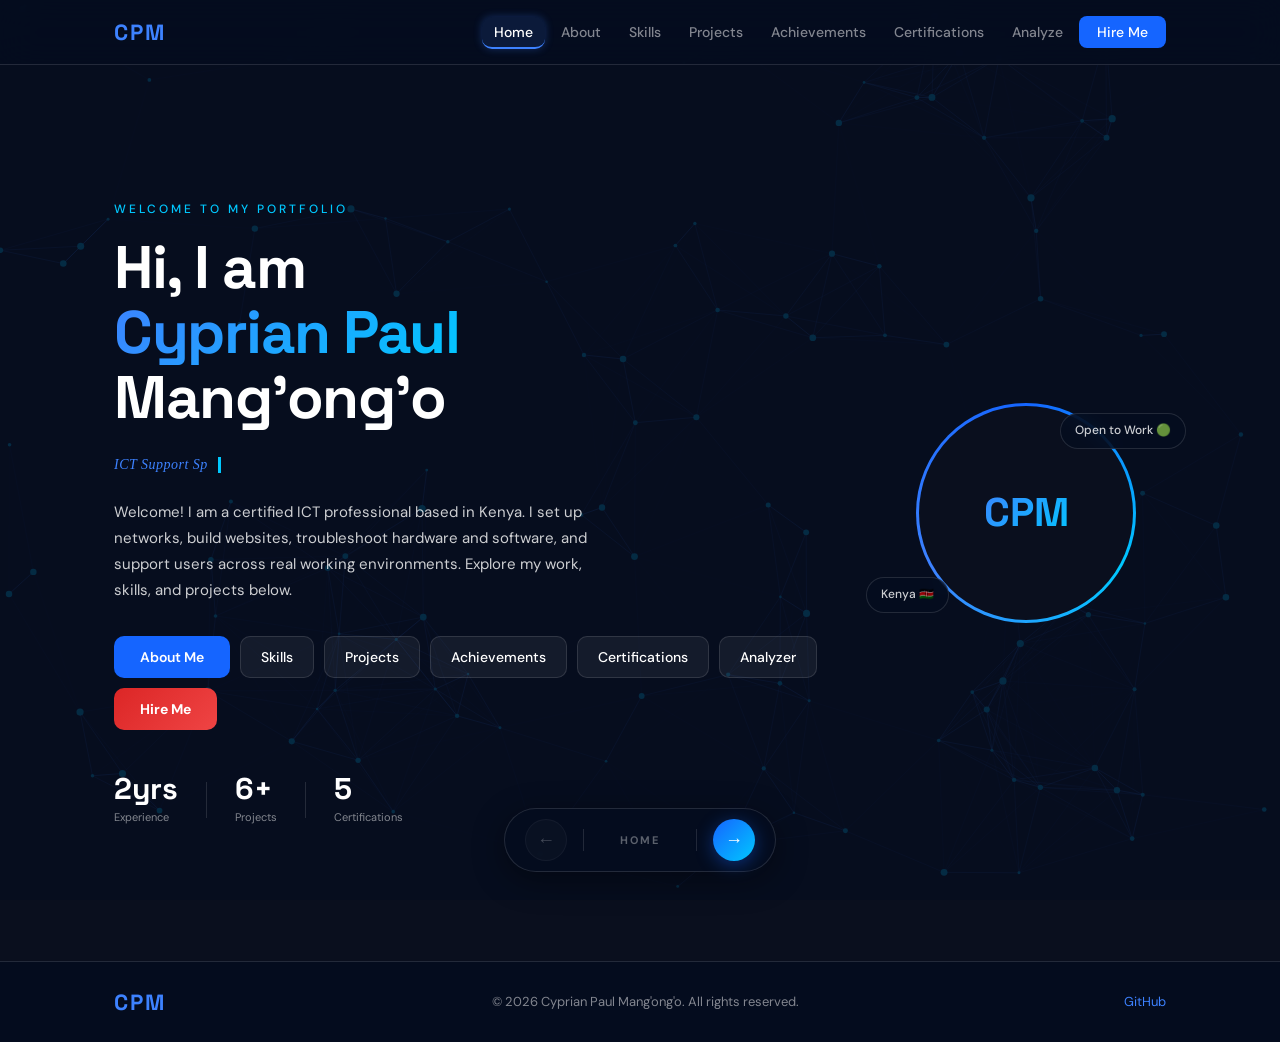
<file: index.html>
<!DOCTYPE html>
<html lang="en">
<head>
  <meta charset="UTF-8" />
  <meta name="viewport" content="width=device-width, initial-scale=1.0" />
  <title>Cyprian Paul Mang'ong'o | ICT Portfolio</title>
  <link rel="stylesheet" href="style.css" />
  <link href="https://fonts.googleapis.com/css2?family=Space+Grotesk:wght@400;500;600;700;800&family=DM+Sans:wght@300;400;500&display=swap" rel="stylesheet" />
</head>
<body>

  <div id="scrollProgress"></div>
  <canvas id="particleCanvas"></canvas>
  <button id="backToTop" onclick="window.scrollTo({top:0,behavior:'smooth'})">&#8679;</button>
  <div class="overlay"></div>

  <!-- NAV -->
  <nav class="nav">
    <div class="nav-inner">
      <span class="nav-logo" onclick="showPage('home')">CPM</span>
      <ul class="nav-links" id="navLinks">
        <li><a href="#" data-page="home"           onclick="showPage('home')">Home</a></li>
        <li><a href="#" data-page="about"          onclick="showPage('about')">About</a></li>
        <li><a href="#" data-page="skills"         onclick="showPage('skills')">Skills</a></li>
        <li><a href="#" data-page="projects"       onclick="showPage('projects')">Projects</a></li>
        <li><a href="#" data-page="achievements"   onclick="showPage('achievements')">Achievements</a></li>
        <li><a href="#" data-page="certifications" onclick="showPage('certifications')">Certifications</a></li>
        <li><a href="#" data-page="analyzer"       onclick="showPage('analyzer')">Analyze</a></li>
        <li><a href="#" data-page="contact"        onclick="showPage('contact')" class="nav-cta">Hire Me</a></li>
      </ul>
      <button class="hamburger" id="hamburger">&#9776;</button>
    </div>
  </nav>

  <!-- HOME PAGE -->
  <div class="page active" id="page-home" data-page="home">
    <div class="container home-inner">
      <div class="home-text">
        <p class="home-eyebrow">Welcome to my portfolio</p>
        <h1 class="home-title">
          Hi, I am<br />
          <span class="accent">Cyprian Paul</span><br />
          Mang'ong'o
        </h1>
        <p class="home-profession home-profession-typed">
          <span class="typed-text" id="typedRole"></span><span class="typing-cursor"></span>
        </p>
        <p class="home-welcome">
          Welcome! I am a certified ICT professional based in Kenya. I set up networks, build websites, troubleshoot hardware and software, and support users across real working environments. Explore my work, skills, and projects below.
        </p>
        <div class="home-buttons">
          <button class="btn-primary" onclick="showPage('about')">About Me</button>
          <button class="btn-ghost" onclick="showPage('skills')">Skills</button>
          <button class="btn-ghost" onclick="showPage('projects')">Projects</button>
          <button class="btn-ghost" onclick="showPage('achievements')">Achievements</button>
          <button class="btn-ghost" onclick="showPage('certifications')">Certifications</button>
          <button class="btn-ghost" onclick="showPage('analyzer')">Analyzer</button>
          <button class="btn-cta" onclick="showPage('contact')">Hire Me</button>
        </div>
        <div class="home-stats">
          <div class="stat">
            <span class="stat-num" data-target="2" data-suffix="yrs">0</span>
            <span class="stat-label">Experience</span>
          </div>
          <div class="stat-divider"></div>
          <div class="stat">
            <span class="stat-num" data-target="6" data-suffix="+">0</span>
            <span class="stat-label">Projects</span>
          </div>
          <div class="stat-divider"></div>
          <div class="stat">
            <span class="stat-num" data-target="5" data-suffix="">0</span>
            <span class="stat-label">Certifications</span>
          </div>
        </div>
      </div>
      <div class="home-visual">
        <div class="avatar-ring">
          <div class="avatar-inner">
            <span class="avatar-initials">CPM</span>
          </div>
        </div>
        <div class="floating-badge badge-top">Open to Work 🟢</div>
        <div class="floating-badge badge-bottom">Kenya 🇰🇪</div>
      </div>
    </div>
  </div>

  <!-- ABOUT PAGE -->
  <div class="page" id="page-about" data-page="about">
    <div class="container page-inner">
      <div class="page-header reveal">
        <p class="sec-eye">Who I Am</p>
        <h2 class="sec-title">About Me</h2>
      </div>
      <div class="about-grid">
        <div class="about-left">
          <p class="about-intro">I am Cyprian Paul Mang'ong'o, a 25 year old ICT professional based in Kenya, holding a Bachelor of Science in Information Technology from Zetech University. I specialise in ICT technical support, network administration, and web development.</p>
          <p class="about-intro">I have hands on experience setting up and maintaining LAN infrastructure, installing and configuring CCTV systems, troubleshooting hardware and software issues, and providing end user support. I am also a certified CCNA holder and have completed AI and Cybersecurity training through the ICT Authority of Kenya.</p>
          <p class="about-intro">I bring a practical, problem solving approach to every role I take on. Whether it is running cable across a building, setting up a database, or building a website from scratch, I focus on delivering work that functions reliably and meets the needs of the people using it.</p>
          <div class="about-details">
            <div class="detail-row"><span class="detail-label">Full Name</span><span class="detail-val">Cyprian Paul Mang'ong'o</span></div>
            <div class="detail-row"><span class="detail-label">Age</span><span class="detail-val">25 Years</span></div>
            <div class="detail-row"><span class="detail-label">Gender</span><span class="detail-val">Male</span></div>
            <div class="detail-row"><span class="detail-label">Location</span><span class="detail-val">Ruiru, Kenya</span></div>
            <div class="detail-row"><span class="detail-label">Degree</span><span class="detail-val">BSc IT, Second Class Honours</span></div>
            <div class="detail-row"><span class="detail-label">University</span><span class="detail-val">Zetech University</span></div>
            <div class="detail-row"><span class="detail-label">High School</span><span class="detail-val">Friends School Senende</span></div>
            <div class="detail-row"><span class="detail-label">KCSE</span><span class="detail-val">2017 – 2021</span></div>
            <div class="detail-row"><span class="detail-label">Email</span><span class="detail-val">mangongocyprian124@gmail.com</span></div>
            <div class="detail-row"><span class="detail-label">GitHub</span><span class="detail-val"><a href="https://github.com/Cyprian-Paul" target="_blank" rel="noopener" class="detail-link">github.com/Cyprian-Paul</a></span></div>
            <div class="detail-row"><span class="detail-label">Projects</span><span class="detail-val">5+ Completed</span></div>
            <div class="detail-row"><span class="detail-label">Status</span><span class="detail-val status-open">Open to Work</span></div>
          </div>
          <div class="about-mini-stats">
            <div class="mini-stat"><span class="mini-num">2+</span><span class="mini-label">Years Experience</span></div>
            <div class="mini-stat"><span class="mini-num">5+</span><span class="mini-label">Projects</span></div>
            <div class="mini-stat"><span class="mini-num">5</span><span class="mini-label">Certifications</span></div>
          </div>
        </div>
        <div class="about-right">
          <div class="picture-slot">
            <img src="profile.jpg" alt="Cyprian Paul Mang'ong'o" class="profile-photo" />
          </div>
          <div class="picture-caption">Cyprian Paul Mang'ong'o</div>
          <div class="picture-sub">ICT Support · Web Developer · Network Technician</div>
          <a href="Cyprian-CV.pdf" download class="btn-cv">⬇ Download CV</a>
        </div>
      </div>
    </div>
  </div>

  <!-- SKILLS PAGE -->
  <div class="page" id="page-skills" data-page="skills">
    <div class="container page-inner">
      <div class="page-header reveal">
        <p class="sec-eye">What I Bring</p>
        <h2 class="sec-title">Skills</h2>
        <p class="sec-desc">Technical competencies built through education, certification, and hands-on project work.</p>
      </div>
      <div class="skills-grid reveal-stagger" id="skillsGrid"></div>
    </div>
  </div>

  <!-- PROJECTS PAGE -->
  <div class="page" id="page-projects" data-page="projects">
    <div class="container page-inner">
      <div class="page-header reveal">
        <p class="sec-eye">Work Samples</p>
        <h2 class="sec-title">Featured Projects</h2>
        <p class="sec-desc">Real projects built and deployed across networking, ICT support, and web development.</p>
      </div>
      <div class="projects-grid reveal-stagger" id="projectsGrid"></div>
    </div>
  </div>

  <!-- ACHIEVEMENTS PAGE -->
  <div class="page" id="page-achievements" data-page="achievements">
    <div class="container page-inner">
      <div class="page-header reveal">
        <p class="sec-eye">Track Record</p>
        <h2 class="sec-title">Achievements</h2>
        <p class="sec-desc">Key milestones and results from my professional and academic journey.</p>
      </div>
      <div class="achievements-list" id="achievementsList"></div>
    </div>
  </div>

  <!-- CERTIFICATIONS PAGE -->
  <div class="page" id="page-certifications" data-page="certifications">
    <div class="container page-inner">
      <div class="page-header reveal">
        <p class="sec-eye">Credentials</p>
        <h2 class="sec-title">Certifications</h2>
        <p class="sec-desc">Formal credentials completed across networking, cybersecurity, and emerging technology.</p>
      </div>
      <div class="cert-full-grid reveal-stagger">

        <div class="cert-full-card">
          <div class="cert-full-icon cert-logo-wrap">
            <img src="https://www.cisco.com/c/en/us/training-events/training-certifications/certifications/associate/ccna/_jcr_content/Grid/category_atl/layout-category-atl/anchor_info_ca0e/image.img.jpg/1581434275770.jpg" alt="Cisco" class="cert-logo" onerror="this.parentElement.innerHTML='🌐'" />
          </div>
          <div class="cert-full-body">
            <h3 class="cert-full-name">CCNA: Switching, Routing & Wireless Essentials</h3>
            <p class="cert-full-issuer">Cisco Networking Academy · Zetech University</p>
            <p class="cert-full-desc">Covers VLANs, inter-VLAN routing, STP, EtherChannel, OSPF, DHCPv4/v6, and wireless LAN for enterprise networks.</p>
            <div class="cert-full-tags"><span>Routing & Switching</span><span>VLANs</span><span>OSPF</span><span>Wireless LAN</span></div>
            <a class="cert-view-btn" href="cert-ccna.pdf" target="_blank" rel="noopener">📄 View Certificate</a>
          </div>
          <div class="cert-full-meta">
            <span class="cert-full-date">May 2025</span>
            <span class="cert-full-badge">Active</span>
          </div>
        </div>

        <div class="cert-full-card">
          <div class="cert-full-icon cert-logo-wrap">
            <img src="https://upload.wikimedia.org/wikipedia/commons/thumb/0/08/Cisco_logo_blue_2016.svg/200px-Cisco_logo_blue_2016.svg.png" alt="Cisco" class="cert-logo" onerror="this.parentElement.innerHTML='🛡️'" />
          </div>
          <div class="cert-full-body">
            <h3 class="cert-full-name">Cybersecurity Defense Analyst Pathway</h3>
            <p class="cert-full-issuer">Cisco Networking Academy · ICT Authority Kenya</p>
            <p class="cert-full-desc">Covers threat monitoring, SOC operations, log analysis, incident triage, and defensive security strategies.</p>
            <div class="cert-full-tags"><span>Threat Detection</span><span>Incident Response</span><span>SOC Operations</span><span>Log Analysis</span></div>
            <a class="cert-view-btn" href="cert-cybersecurity-defense.pdf" target="_blank" rel="noopener">📄 View Certificate</a>
          </div>
          <div class="cert-full-meta">
            <span class="cert-full-date">June 2026</span>
            <span class="cert-full-badge">Active</span>
          </div>
        </div>

        <div class="cert-full-card">
          <div class="cert-full-icon cert-logo-wrap">
            <img src="https://upload.wikimedia.org/wikipedia/commons/thumb/8/83/ICT_Authority_Kenya_Logo.png/200px-ICT_Authority_Kenya_Logo.png" alt="ICT Authority" class="cert-logo" onerror="this.parentElement.innerHTML='🔒'" />
          </div>
          <div class="cert-full-body">
            <h3 class="cert-full-name">Cybersecurity and Emerging Technologies Awareness</h3>
            <p class="cert-full-issuer">ICT Authority Kenya · Salaam Technologies</p>
            <p class="cert-full-desc">Government-accredited programme covering cybersecurity best practices, emerging technology risks, and digital safety.</p>
            <div class="cert-full-tags"><span>Cybersecurity Awareness</span><span>Emerging Technologies</span><span>Digital Safety</span></div>
            <a class="cert-view-btn" href="cert-cybersecurity-awareness.pdf" target="_blank" rel="noopener">📄 View Certificate</a>
          </div>
          <div class="cert-full-meta">
            <span class="cert-full-date">June 2026</span>
            <span class="cert-full-badge">Active</span>
          </div>
        </div>

        <div class="cert-full-card">
          <div class="cert-full-icon cert-logo-wrap">
            <img src="https://upload.wikimedia.org/wikipedia/commons/thumb/8/83/ICT_Authority_Kenya_Logo.png/200px-ICT_Authority_Kenya_Logo.png" alt="ICT Authority" class="cert-logo" onerror="this.parentElement.innerHTML='🤖'" />
          </div>
          <div class="cert-full-body">
            <h3 class="cert-full-name">Artificial Intelligence Training</h3>
            <p class="cert-full-issuer">ICT Authority Kenya · Pathways Technologies</p>
            <p class="cert-full-desc">Accredited training covering AI fundamentals, machine learning concepts, and practical AI applications in the digital economy.</p>
            <div class="cert-full-tags"><span>Artificial Intelligence</span><span>Machine Learning</span><span>AI Applications</span></div>
            <a class="cert-view-btn" href="cert-ai-training.pdf" target="_blank" rel="noopener">📄 View Certificate</a>
          </div>
          <div class="cert-full-meta">
            <span class="cert-full-date">April 2026</span>
            <span class="cert-full-badge">Active</span>
          </div>
        </div>

        <div class="cert-full-card">
          <div class="cert-full-icon cert-logo-wrap">
            <img src="https://upload.wikimedia.org/wikipedia/commons/thumb/0/08/Cisco_logo_blue_2016.svg/200px-Cisco_logo_blue_2016.svg.png" alt="Cisco" class="cert-logo" onerror="this.parentElement.innerHTML='✨'" />
          </div>
          <div class="cert-full-body">
            <h3 class="cert-full-name">Apply AI: Update Your Resume</h3>
            <p class="cert-full-issuer">Cisco Networking Academy · ICT Authority Kenya</p>
            <p class="cert-full-desc">Covers applying AI tools to improve professional documents, personal branding, and career positioning in the digital job market.</p>
            <div class="cert-full-tags"><span>AI Tools</span><span>Career Development</span><span>Professional Branding</span></div>
            <a class="cert-view-btn" href="cert-apply-ai.pdf" target="_blank" rel="noopener">📄 View Certificate</a>
          </div>
          <div class="cert-full-meta">
            <span class="cert-full-date">April 2026</span>
            <span class="cert-full-badge">Active</span>
          </div>
        </div>

      </div>
    </div>
  </div>

  <!-- ANALYZER PAGE -->
  <div class="page" id="page-analyzer" data-page="analyzer">
    <div class="container page-inner">
      <div class="page-header reveal">
        <p class="sec-eye">Smart Tool</p>
        <h2 class="sec-title">Portfolio Analyzer</h2>
        <p class="sec-desc">Paste any company URL. The tool generates a tailored message showing how my skills match what that organisation needs.</p>
      </div>
      <div class="analyzer-box">
        <div class="analyzer-inputs">
          <div class="analyzer-field">
            <label class="analyzer-label">Company URL</label>
            <input type="url" id="urlInput" class="url-input" placeholder="https://company-website.com" />
          </div>
          <div class="analyzer-field">
            <label class="analyzer-label">Job Title</label>
            <input type="text" id="jobInput" class="url-input" placeholder="e.g. NOC Engineer, IT Support, Web Developer" />
          </div>
        </div>
        <div class="analyzer-btn-row">
          <button class="btn-primary" onclick="runAnalyzer()">Analyze &amp; Match</button>
          <button class="btn-clear" id="clearBtn" onclick="clearAnalyzer()" style="display:none;">✕ Clear</button>
        </div>
        <div class="analyzer-results" id="analyzerResults" style="display:none;">
          <div class="result-header">
            <span class="result-icon">✓</span>
            <span id="resultDomain"></span>
          </div>
          <div class="result-cards" id="resultCards"></div>
          <div class="pitch-box" id="pitchBox" style="display:none;">
            <div class="pitch-label">Your Tailored Pitch</div>
            <p class="pitch-text" id="pitchText"></p>
            <button class="btn-copy" id="copyBtn" onclick="copyPitch()">📋 Copy Pitch</button>
          </div>
        </div>
      </div>
    </div>
  </div>

  <!-- CONTACT PAGE -->
  <div class="page" id="page-contact" data-page="contact">
    <div class="container page-inner">
      <div class="page-header reveal">
        <p class="sec-eye">Let's Connect</p>
        <h2 class="sec-title">Work with Me</h2>
        <p class="sec-desc">Available for full-time roles, contract work, and project-based engagements in ICT support, networking, and web development.</p>
      </div>
      <div class="contact-grid">
        <div class="contact-info">
          <p class="contact-body">I am actively looking for opportunities where I can apply my ICT skills in a real working environment. Whether it is network setup, technical support, or web development, I deliver reliable, practical results.</p>
          <div class="contact-items">
            <div class="contact-item"><span class="c-icon">📧</span><span>mangongocyprian124@gmail.com</span></div>
            <div class="contact-item"><span class="c-icon">📍</span><span>Ruiru, Kenya</span></div>
            <div class="contact-item"><span class="c-icon">📞</span><span>+254796553598</span></div>
            <div class="contact-item"><span class="c-icon">💬</span><span>WhatsApp: +254769612900</span></div>
            <div class="contact-item"><span class="c-icon">💻</span><a href="https://github.com/Cyprian-Paul" target="_blank" rel="noopener" class="contact-link">github.com/Cyprian-Paul</a></div>
            <div class="contact-item"><span class="c-icon">🟢</span><span>Currently Available</span></div>
          </div>
          <a href="Cyprian-CV.pdf" download class="btn-cv" style="margin-top:24px;display:inline-flex;">⬇ Download CV</a>
        </div>
        <div class="thankyou-box">
          <div class="thankyou-icon">🙏</div>
          <h3 class="thankyou-title">Thank You for Visiting</h3>
          <p class="thankyou-text">I appreciate you taking the time to go through my portfolio. I am actively looking for opportunities in ICT support, networking, and web development. If my skills match what you are looking for, I would love to hear from you. Reach out through any of the contacts on the left and I will get back to you within 24 hours.</p>
        </div>
      </div>
    </div>
  </div>

  <!-- FOOTER -->
  <footer class="footer">
    <div class="container footer-inner">
      <span class="nav-logo">CPM</span>
      <p>© 2026 Cyprian Paul Mang'ong'o. All rights reserved.</p>
      <div class="footer-links">
        <a href="https://github.com/Cyprian-Paul" target="_blank" rel="noopener">GitHub</a>
      </div>
    </div>
  </footer>

  <!-- FLOATING NAV BAR — arrow circles only, no text -->
  <div class="float-nav" id="floatNav">
    <button class="float-btn float-btn-back" id="floatBack" onclick="floatNavBack()">&#8592;</button>
    <div class="float-divider"></div>
    <span class="float-page-label" id="floatLabel">Home</span>
    <div class="float-divider"></div>
    <button class="float-btn float-btn-next" id="floatNext" onclick="floatNavNext()">&#8594;</button>
  </div>

  <script src="script.js"></script>
</body>
</html>
</file>
<file: style.css>
/* ===== RESET ===== */
*, *::before, *::after { box-sizing: border-box; margin: 0; padding: 0; }

:root {
  --card: rgba(5, 13, 31, 0.75);
  --card-border: rgba(255,255,255,0.10);
  --navy-border: rgba(255,255,255,0.12);
  --blue: #1565ff;
  --blue-light: #3d82ff;
  --blue-glow: rgba(21,101,255,0.20);
  --blue-soft: rgba(61,130,255,0.12);
  --accent: #00c8ff;
  --white: #ffffff;
  --white-80: rgba(255,255,255,0.80);
  --white-50: rgba(255,255,255,0.50);
  --white-15: rgba(255,255,255,0.08);
  --success: #00d97e;
  --radius: 16px;
  --radius-sm: 10px;
  --t: 0.25s cubic-bezier(0.4,0,0.2,1);
  --font-d: 'Space Grotesk', sans-serif;
  --font-b: 'DM Sans', sans-serif;
}

html { scroll-behavior: smooth; }

body { background: #0a0f1e; color: var(--white); font-family: var(--font-b); font-size: 16px; line-height: 1.65; overflow-x: hidden; min-height: 100vh; display: flex; flex-direction: column; }

.overlay { position: fixed; inset: 0; background: rgba(5,13,31,0.82); z-index: 0; pointer-events: none; }

.container { max-width: 1100px; margin: 0 auto; padding: 0 24px; position: relative; z-index: 1; }

/* ===== NAV ===== */
.nav { position: sticky; top: 0; z-index: 100; background: rgba(5,13,31,0.92); backdrop-filter: blur(18px); border-bottom: 1px solid var(--navy-border); }
.nav-inner { max-width: 1100px; margin: 0 auto; padding: 0 24px; height: 64px; display: flex; align-items: center; justify-content: space-between; }
.nav-logo { font-family: var(--font-d); font-weight: 800; font-size: 22px; color: var(--blue-light); letter-spacing: 2px; cursor: pointer; }
.nav-links { display: flex; list-style: none; gap: 4px; align-items: center; }
.nav-links a { color: var(--white-50); text-decoration: none; font-size: 14px; font-weight: 500; padding: 6px 12px; border-radius: var(--radius-sm); transition: color var(--t), background var(--t); cursor: pointer; }
.nav-links a:hover { color: var(--white); background: var(--white-15); }
.nav-links a.nav-active { color: var(--white); background: var(--blue-soft); border-bottom: 2px solid var(--blue-light); box-shadow: 0 0 8px rgba(61,130,255,0.3); }
.nav-cta { background: var(--blue) !important; color: var(--white) !important; border-radius: 8px !important; padding: 7px 18px !important; }
.nav-cta:hover { background: var(--blue-light) !important; }
.hamburger { display: none; background: none; border: none; color: var(--white); font-size: 22px; cursor: pointer; }

/* ===== PAGES ===== */
.page { display: none; flex: 1; position: relative; z-index: 1; padding: 60px 0 0; }
.page.active { display: block; animation: zoomIn 0.45s cubic-bezier(0.22,1,0.36,1) forwards; }
.page.exit { display: block; animation: zoomOut 0.3s cubic-bezier(0.4,0,1,1) forwards; pointer-events: none; }
@keyframes zoomIn { from { opacity: 0; transform: scale(0.92); } to { opacity: 1; transform: scale(1); } }
@keyframes zoomOut { from { opacity: 1; transform: scale(1); } to { opacity: 0; transform: scale(1.06); } }

/* ===== HOME ===== */
.home-inner { display: grid; grid-template-columns: 1fr 280px; gap: 48px; align-items: center; padding: 60px 24px 120px; min-height: calc(100vh - 64px); }
.home-eyebrow { font-size: 12px; font-weight: 500; letter-spacing: 3px; text-transform: uppercase; color: var(--accent); margin-bottom: 16px; }
.home-title { font-family: var(--font-d); font-size: clamp(34px, 4.8vw, 60px); font-weight: 800; line-height: 1.08; letter-spacing: -1.5px; margin-bottom: 20px; word-break: keep-all; }
.accent { background: linear-gradient(135deg, var(--blue-light), var(--accent)); -webkit-background-clip: text; -webkit-text-fill-color: transparent; background-clip: text; }
.home-profession { display: flex; align-items: center; gap: 8px; flex-wrap: wrap; margin-bottom: 20px; }
.home-welcome { color: var(--white-80); font-size: 15px; max-width: 500px; margin-bottom: 32px; line-height: 1.75; }
.home-buttons { display: flex; flex-wrap: wrap; gap: 10px; margin-bottom: 44px; }

.btn-primary { display: inline-flex; align-items: center; justify-content: center; background: var(--blue); color: var(--white); padding: 12px 26px; border-radius: var(--radius-sm); font-family: var(--font-b); font-size: 14px; font-weight: 600; border: none; cursor: pointer; text-decoration: none; transition: background var(--t), transform var(--t), box-shadow var(--t); }
.btn-primary:hover { background: var(--blue-light); transform: translateY(-2px); box-shadow: 0 8px 28px var(--blue-glow); }
.btn-ghost { display: inline-flex; align-items: center; justify-content: center; background: rgba(255,255,255,0.06); color: var(--white); padding: 11px 20px; border-radius: var(--radius-sm); font-family: var(--font-b); font-size: 14px; font-weight: 500; border: 1px solid var(--navy-border); cursor: pointer; text-decoration: none; transition: border-color var(--t), background var(--t); }
.btn-ghost:hover { border-color: var(--blue-light); background: var(--blue-soft); }
.btn-cta { display: inline-flex; align-items: center; justify-content: center; background: linear-gradient(135deg, #dc2626, #ef4444); color: var(--white); padding: 12px 26px; border-radius: var(--radius-sm); font-family: var(--font-b); font-size: 14px; font-weight: 700; border: none; cursor: pointer; transition: opacity var(--t), transform var(--t); }
.btn-cta:hover { opacity: 0.88; transform: translateY(-2px); }
.btn-cv { display: inline-flex; align-items: center; gap: 8px; background: linear-gradient(135deg, var(--blue), var(--accent)); color: var(--white); padding: 11px 22px; border-radius: var(--radius-sm); font-family: var(--font-b); font-size: 14px; font-weight: 600; text-decoration: none; border: none; cursor: pointer; transition: opacity var(--t), transform var(--t); margin-top: 12px; }
.btn-cv:hover { opacity: 0.88; transform: translateY(-2px); }

.home-stats { display: flex; align-items: center; gap: 28px; }
.stat { display: flex; flex-direction: column; }
.stat-num { font-family: var(--font-d); font-size: 30px; font-weight: 800; color: var(--white); line-height: 1; }
.stat-label { font-size: 11px; color: var(--white-50); margin-top: 4px; }
.stat-divider { width: 1px; height: 36px; background: var(--navy-border); }

/* ===== AVATAR ===== */
.home-visual { position: relative; display: flex; align-items: center; justify-content: center; }
.avatar-ring { width: 220px; height: 220px; border-radius: 50%; background: conic-gradient(from 0deg, var(--blue), var(--accent), var(--blue-light), var(--blue)); padding: 3px; animation: spin 8s linear infinite; }
@keyframes spin { to { transform: rotate(360deg); } }
.avatar-inner { width: 100%; height: 100%; border-radius: 50%; background: #0a0f1e; display: flex; align-items: center; justify-content: center; }
.avatar-initials { font-family: var(--font-d); font-size: 40px; font-weight: 800; background: linear-gradient(135deg, var(--blue-light), var(--accent)); -webkit-background-clip: text; -webkit-text-fill-color: transparent; background-clip: text; }
.floating-badge { position: absolute; background: rgba(5,13,31,0.85); border: 1px solid var(--navy-border); color: var(--white-80); font-size: 12px; font-weight: 500; padding: 7px 14px; border-radius: 40px; white-space: nowrap; backdrop-filter: blur(8px); }
.badge-top { top: 10px; right: -20px; animation: pulse-glow 2s ease-in-out infinite; }
.badge-bottom { bottom: 10px; left: -20px; }
@keyframes pulse-glow { 0%,100% { box-shadow: 0 0 0 0 rgba(0,217,126,0.0); border-color: rgba(255,255,255,0.12); } 50% { box-shadow: 0 0 12px 4px rgba(0,217,126,0.35); border-color: rgba(0,217,126,0.6); } }

/* ===== PAGE INNER ===== */
.page-inner { padding: 48px 24px 120px; }
.page-header { margin-bottom: 40px; }

.sec-eye { font-family: 'DM Sans', sans-serif; font-size: 11px; font-weight: 700; letter-spacing: 5px; text-transform: uppercase; margin-bottom: 10px; background: linear-gradient(90deg, currentColor, rgba(255,255,255,0.5)); -webkit-background-clip: text; -webkit-text-fill-color: transparent; background-clip: text; }

.sec-title { font-family: var(--font-d); font-size: clamp(26px, 4vw, 44px); font-weight: 800; letter-spacing: -1px; margin-bottom: 12px; }
.sec-desc { color: var(--white-80); font-size: 15px; max-width: 580px; }

/* ===== PAGE ACCENT TINTS ===== */
#page-skills    .sec-eye, #page-skills    .sec-title { color: #60efff; }
#page-projects  .sec-eye, #page-projects  .sec-title { color: #a78bfa; }
#page-achievements .sec-eye, #page-achievements .sec-title { color: #fbbf24; }
#page-certifications .sec-eye, #page-certifications .sec-title { color: #34d399; }
#page-analyzer  .sec-eye, #page-analyzer  .sec-title { color: #f472b6; }
#page-contact   .sec-eye, #page-contact   .sec-title { color: #60a5fa; }

/* ===== ABOUT ===== */
.about-grid { display: grid; grid-template-columns: 1fr 280px; gap: 48px; align-items: start; }
.about-intro { color: var(--white-80); font-size: 15px; line-height: 1.8; margin-bottom: 16px; }
.about-details { background: var(--card); border: 1px solid var(--card-border); border-radius: var(--radius); padding: 20px; margin: 20px 0; backdrop-filter: blur(12px); }
.detail-row { display: flex; justify-content: space-between; align-items: center; padding: 10px 0; border-bottom: 1px solid rgba(255,255,255,0.06); gap: 16px; }
.detail-row:last-child { border-bottom: none; }
.detail-label { font-size: 11px; font-weight: 600; color: var(--white-50); text-transform: uppercase; letter-spacing: 1px; white-space: nowrap; }
.detail-val { font-size: 14px; color: var(--white); font-weight: 500; text-align: right; }
.detail-link { color: var(--accent); text-decoration: none; }
.detail-link:hover { text-decoration: underline; }
.status-open { color: var(--success); font-weight: 700; }
.about-mini-stats { display: grid; grid-template-columns: repeat(3, 1fr); gap: 12px; margin-top: 4px; }
.mini-stat { background: var(--card); border: 1px solid var(--card-border); border-radius: var(--radius-sm); padding: 14px; text-align: center; backdrop-filter: blur(12px); }
.mini-num { display: block; font-family: var(--font-d); font-size: 24px; font-weight: 800; color: var(--blue-light); line-height: 1; margin-bottom: 4px; }
.mini-label { font-size: 11px; color: var(--white-50); }

.about-right { display: flex; flex-direction: column; align-items: center; gap: 14px; position: sticky; top: 80px; }
.picture-slot { width: 100%; aspect-ratio: 3/4; border-radius: var(--radius); overflow: hidden; border: 2px dashed rgba(61,130,255,0.35); background: var(--card); display: flex; align-items: center; justify-content: center; backdrop-filter: blur(12px); transition: border-color var(--t); }
.picture-slot:hover { border-color: var(--blue-light); }
.profile-photo { width: 100%; height: 100%; object-fit: cover; }
.picture-caption { font-family: var(--font-d); font-size: 15px; font-weight: 700; color: var(--white); text-align: center; }
.picture-sub { font-size: 11px; color: var(--blue-light); text-align: center; letter-spacing: 0.5px; }

/* ===== SKILLS ===== */
.skills-grid { display: grid; grid-template-columns: repeat(auto-fill, minmax(230px, 1fr)); gap: 18px; }
.skill-card { background: var(--card); border: 1px solid var(--card-border); border-radius: var(--radius); padding: 24px; backdrop-filter: blur(12px); transition: transform var(--t), border-color var(--t), box-shadow var(--t); }
.skill-card:hover { transform: translateY(-4px); }
.skill-card:nth-child(1):hover { border-color: #3d82ff; box-shadow: 0 8px 32px rgba(61,130,255,0.3); }
.skill-card:nth-child(2):hover { border-color: #f97316; box-shadow: 0 8px 32px rgba(249,115,22,0.25); }
.skill-card:nth-child(3):hover { border-color: #00d97e; box-shadow: 0 8px 32px rgba(0,217,126,0.25); }
.skill-card:nth-child(4):hover { border-color: #a855f7; box-shadow: 0 8px 32px rgba(168,85,247,0.25); }
.skill-card:nth-child(5):hover { border-color: #fbbf24; box-shadow: 0 8px 32px rgba(251,191,36,0.25); }
.skill-card:nth-child(6):hover { border-color: #ef4444; box-shadow: 0 8px 32px rgba(239,68,68,0.25); }
.skill-card:nth-child(7):hover { border-color: #00c8ff; box-shadow: 0 8px 32px rgba(0,200,255,0.25); }
.skill-card:nth-child(8):hover { border-color: #34d399; box-shadow: 0 8px 32px rgba(52,211,153,0.25); }
.skill-icon { font-size: 28px; margin-bottom: 12px; }
.skill-name { font-family: var(--font-d); font-size: 15px; font-weight: 700; margin-bottom: 6px; }
.skill-desc { font-size: 13px; color: var(--white-50); margin-bottom: 14px; line-height: 1.5; }
.skill-bar-track { height: 4px; background: var(--white-15); border-radius: 4px; overflow: hidden; }
.skill-bar-fill { height: 100%; background: linear-gradient(90deg, var(--blue), var(--accent)); border-radius: 4px; width: 0; transition: width 1.2s cubic-bezier(0.4,0,0.2,1); }

/* ===== CERTIFICATIONS FULL PAGE ===== */
.cert-full-grid { display: grid; gap: 18px; }
.cert-full-card { background: var(--card); border: 1px solid var(--card-border); border-radius: var(--radius); padding: 24px; display: grid; grid-template-columns: 56px 1fr auto; gap: 20px; align-items: start; backdrop-filter: blur(12px); border-left: 3px solid var(--blue-light); transition: transform var(--t), border-color var(--t), box-shadow var(--t); }
.cert-full-card:hover { transform: translateY(-3px); }
.cert-full-card:nth-child(1) { border-left-color: #1ba0d7; } .cert-full-card:nth-child(1):hover { border-color: #1ba0d7; box-shadow: 0 8px 32px rgba(27,160,215,0.25); }
.cert-full-card:nth-child(2) { border-left-color: #1ba0d7; } .cert-full-card:nth-child(2):hover { border-color: #1ba0d7; box-shadow: 0 8px 32px rgba(27,160,215,0.25); }
.cert-full-card:nth-child(3) { border-left-color: #00d97e; } .cert-full-card:nth-child(3):hover { border-color: #00d97e; box-shadow: 0 8px 32px rgba(0,217,126,0.25); }
.cert-full-card:nth-child(4) { border-left-color: #00d97e; } .cert-full-card:nth-child(4):hover { border-color: #00d97e; box-shadow: 0 8px 32px rgba(0,217,126,0.25); }
.cert-full-card:nth-child(5) { border-left-color: #a855f7; } .cert-full-card:nth-child(5):hover { border-color: #a855f7; box-shadow: 0 8px 32px rgba(168,85,247,0.25); }

.cert-logo-wrap { background: #ffffff; border-radius: var(--radius-sm); padding: 8px; display: flex; align-items: center; justify-content: center; width: 56px; height: 56px; flex-shrink: 0; }
.cert-logo { width: 100%; height: 100%; object-fit: contain; display: block; }
.cert-full-name { font-family: var(--font-d); font-size: 16px; font-weight: 700; color: var(--white); margin-bottom: 4px; line-height: 1.4; }
.cert-full-issuer { font-size: 12px; font-weight: 600; color: var(--blue-light); margin-bottom: 8px; }
.cert-full-desc { font-size: 13px; color: var(--white-80); line-height: 1.6; margin-bottom: 10px; }
.cert-full-tags { display: flex; flex-wrap: wrap; gap: 6px; margin-bottom: 14px; }
.cert-full-tags span { font-size: 11px; font-weight: 600; color: var(--blue-light); background: var(--blue-soft); border: 1px solid rgba(61,130,255,0.25); border-radius: 20px; padding: 3px 10px; }
.cert-view-btn { display: inline-flex; align-items: center; gap: 6px; font-size: 13px; font-weight: 600; color: var(--accent); background: rgba(0,200,255,0.07); border: 1px solid rgba(0,200,255,0.25); border-radius: var(--radius-sm); padding: 8px 18px; cursor: pointer; font-family: var(--font-b); transition: background var(--t), border-color var(--t); text-decoration: none; }
.cert-view-btn:hover { background: rgba(0,200,255,0.15); border-color: var(--accent); }
.cert-full-meta { display: flex; flex-direction: column; align-items: flex-end; gap: 8px; flex-shrink: 0; }
.cert-full-date { font-size: 12px; font-weight: 600; color: #f59e0b; background: rgba(245,158,11,0.10); border: 1px solid rgba(245,158,11,0.25); border-radius: 6px; padding: 3px 10px; white-space: nowrap; }
.cert-full-badge { font-size: 11px; font-weight: 600; color: var(--success); background: rgba(0,217,126,0.08); border: 1px solid rgba(0,217,126,0.25); border-radius: 6px; padding: 3px 10px; white-space: nowrap; }

/* ===== PROJECTS ===== */
.projects-grid { display: grid; grid-template-columns: repeat(auto-fill, minmax(310px, 1fr)); gap: 22px; }
.project-card { background: var(--card); border: 1px solid var(--card-border); border-radius: var(--radius); padding: 28px; display: flex; flex-direction: column; gap: 12px; backdrop-filter: blur(12px); transition: transform var(--t), border-color var(--t), box-shadow var(--t); }
.project-card:hover { transform: translateY(-4px); }
.project-card:nth-child(1):hover { border-color: #00d97e; box-shadow: 0 8px 40px rgba(0,217,126,0.2); }
.project-card:nth-child(2):hover { border-color: #00c8ff; box-shadow: 0 8px 40px rgba(0,200,255,0.2); }
.project-card:nth-child(3):hover { border-color: #a855f7; box-shadow: 0 8px 40px rgba(168,85,247,0.2); }
.project-card:nth-child(4):hover { border-color: #fbbf24; box-shadow: 0 8px 40px rgba(251,191,36,0.2); }
.project-card:nth-child(5):hover { border-color: #f97316; box-shadow: 0 8px 40px rgba(249,115,22,0.2); }
.project-tag { display: inline-block; background: var(--blue-soft); color: var(--blue-light); font-size: 10px; font-weight: 700; letter-spacing: 2px; text-transform: uppercase; padding: 4px 12px; border-radius: 20px; border: 1px solid rgba(61,130,255,0.25); }
.project-title { font-family: var(--font-d); font-size: 17px; font-weight: 700; }
.project-desc { font-size: 13px; color: var(--white-80); line-height: 1.6; }
.project-outcome { font-size: 12px; color: var(--success); font-weight: 500; background: rgba(0,217,126,0.07); padding: 8px 12px; border-radius: 8px; border: 1px solid rgba(0,217,126,0.15); }
.project-demo { background: rgba(255,255,255,0.04); border: 1px solid rgba(255,255,255,0.10); border-radius: var(--radius-sm); padding: 12px 14px; display: flex; flex-direction: column; gap: 6px; }
.demo-label { font-size: 10px; font-weight: 700; letter-spacing: 2px; text-transform: uppercase; color: var(--white-50); margin-bottom: 2px; }
.demo-row { display: flex; align-items: center; gap: 12px; }
.demo-key { font-size: 12px; color: var(--white-50); min-width: 80px; flex-shrink: 0; }
.demo-val { font-size: 12px; font-family: monospace; color: var(--accent); background: rgba(0,200,255,0.08); border: 1px solid rgba(0,200,255,0.20); border-radius: 4px; padding: 2px 8px; }
.project-link { display: inline-flex; align-items: center; font-size: 13px; font-weight: 600; color: var(--accent); text-decoration: none; margin-top: 4px; transition: opacity var(--t); }
.project-link:hover { opacity: 0.75; }

/* ===== ACHIEVEMENTS ===== */
.achievements-list { display: flex; flex-direction: column; gap: 18px; }
.achievement-item { display: flex; align-items: flex-start; gap: 20px; background: var(--card); border: 1px solid var(--card-border); border-radius: var(--radius); padding: 24px; backdrop-filter: blur(12px); transition: border-color var(--t), transform var(--t); }
.achievement-item:hover { transform: translateX(4px); }
.achievement-item:nth-child(odd):hover { border-color: var(--blue-light); }
.achievement-item:nth-child(even):hover { border-color: var(--accent); }
.achievement-num { font-family: var(--font-d); font-size: 30px; font-weight: 800; color: var(--blue-light); opacity: 0.30; min-width: 44px; line-height: 1; }
.achievement-content { flex: 1; }
.achievement-title { font-family: var(--font-d); font-size: 16px; font-weight: 700; margin-bottom: 6px; }
.achievement-desc { font-size: 13px; color: var(--white-80); line-height: 1.6; }

/* ===== ANALYZER ===== */
.analyzer-box { background: var(--card); border: 1px solid var(--card-border); border-radius: var(--radius); padding: 32px; backdrop-filter: blur(12px); }
.input-group { display: flex; gap: 12px; flex-wrap: wrap; }
.url-input { flex: 1; min-width: 220px; background: rgba(255,255,255,0.06); border: 1px solid var(--navy-border); color: var(--white); padding: 12px 16px; border-radius: var(--radius-sm); font-family: var(--font-b); font-size: 15px; outline: none; transition: border-color var(--t), box-shadow var(--t); }
.url-input::placeholder { color: var(--white-50); }
.url-input:focus { border-color: var(--blue); box-shadow: 0 0 0 3px var(--blue-glow); }
.analyzer-results { margin-top: 28px; }
.result-header { display: flex; align-items: center; gap: 12px; color: var(--success); font-weight: 600; font-size: 14px; margin-bottom: 20px; }
.result-icon { width: 26px; height: 26px; background: rgba(0,217,126,0.10); border: 1px solid rgba(0,217,126,0.3); border-radius: 50%; display: flex; align-items: center; justify-content: center; font-size: 13px; }
.result-cards { display: grid; grid-template-columns: repeat(auto-fill, minmax(220px, 1fr)); gap: 14px; }
.result-card { background: rgba(255,255,255,0.05); border: 1px solid var(--navy-border); border-radius: var(--radius-sm); padding: 18px; }
.result-card-label { font-size: 10px; font-weight: 600; letter-spacing: 2px; text-transform: uppercase; color: var(--white-50); margin-bottom: 8px; }
.result-card-text { font-size: 13px; color: var(--white-80); line-height: 1.55; }

/* ===== CONTACT ===== */
.contact-grid { display: grid; grid-template-columns: 1fr 1fr; gap: 48px; align-items: start; }
.contact-body { color: var(--white-80); font-size: 15px; line-height: 1.75; margin-bottom: 24px; }
.contact-items { display: flex; flex-direction: column; gap: 14px; }
.contact-item { display: flex; align-items: center; gap: 14px; font-size: 14px; color: var(--white-80); }
.c-icon { font-size: 20px; }
.contact-link { color: var(--accent); text-decoration: none; font-size: 14px; }
.contact-link:hover { text-decoration: underline; }
.thankyou-box { background: var(--card); border: 1px solid var(--card-border); border-radius: var(--radius); padding: 40px; text-align: center; backdrop-filter: blur(12px); }
.thankyou-icon { font-size: 48px; margin-bottom: 16px; }
.thankyou-title { font-family: var(--font-d); font-size: 22px; font-weight: 700; color: var(--white); margin-bottom: 16px; }
.thankyou-text { font-size: 15px; color: var(--white-80); line-height: 1.8; max-width: 480px; margin: 0 auto; }

/* ===== BACK BAR (hidden, replaced by float nav) ===== */
.back-bar { display: none !important; }
.home-next { display: none !important; }

/* ===== FOOTER ===== */
.footer { background: rgba(5,13,31,0.92); border-top: 1px solid var(--navy-border); padding: 22px 0; margin-top: auto; position: relative; z-index: 1; }
.footer-inner { display: flex; align-items: center; justify-content: space-between; flex-wrap: wrap; gap: 12px; }
.footer p { font-size: 13px; color: var(--white-50); }
.footer-links { display: flex; gap: 16px; }
.footer-links a { font-size: 13px; color: var(--blue-light); text-decoration: none; transition: color var(--t); }
.footer-links a:hover { color: var(--accent); }

/* ===== PARTICLE CANVAS ===== */
#particleCanvas { position: fixed; top: 0; left: 0; width: 100%; height: 100%; z-index: 0; pointer-events: none; }

/* ===== TYPING ===== */
.typed-text { font-family: 'Times New Roman', Times, serif; font-style: italic; font-size: 14px; font-weight: 400; color: var(--blue-light); letter-spacing: 0.5px; }
.typing-cursor { display: inline-block; width: 3px; height: 1em; background: var(--accent); margin-left: 4px; vertical-align: middle; animation: blink 0.75s step-end infinite; }
@keyframes blink { 0%,100% { opacity: 1; } 50% { opacity: 0; } }
.home-profession-typed { min-height: 28px; display: flex; align-items: center; flex-wrap: wrap; gap: 6px; margin-bottom: 20px; }

/* ===== SCROLL REVEAL ===== */
.reveal { opacity: 0; transform: translateY(32px); transition: opacity 0.65s cubic-bezier(0.4,0,0.2,1), transform 0.65s cubic-bezier(0.4,0,0.2,1); }
.reveal.visible { opacity: 1; transform: none; }
.reveal-stagger > * { opacity: 0; transform: translateY(24px); transition: opacity 0.5s cubic-bezier(0.4,0,0.2,1), transform 0.5s cubic-bezier(0.4,0,0.2,1); }
.reveal-stagger.visible > *:nth-child(1) { opacity:1; transform:none; transition-delay:0s; }
.reveal-stagger.visible > *:nth-child(2) { opacity:1; transform:none; transition-delay:0.1s; }
.reveal-stagger.visible > *:nth-child(3) { opacity:1; transform:none; transition-delay:0.2s; }
.reveal-stagger.visible > *:nth-child(4) { opacity:1; transform:none; transition-delay:0.3s; }
.reveal-stagger.visible > *:nth-child(5) { opacity:1; transform:none; transition-delay:0.4s; }
.reveal-stagger.visible > *:nth-child(6) { opacity:1; transform:none; transition-delay:0.5s; }
.reveal-stagger.visible > *:nth-child(7) { opacity:1; transform:none; transition-delay:0.6s; }
.reveal-stagger.visible > *:nth-child(8) { opacity:1; transform:none; transition-delay:0.7s; }

/* ===== SCROLL PROGRESS BAR ===== */
#scrollProgress { position: fixed; top: 0; left: 0; height: 3px; width: 0%; background: linear-gradient(90deg, var(--blue), var(--accent)); z-index: 9999; transition: width 0.1s linear; }

/* ===== BACK TO TOP ===== */
#backToTop { position: fixed; bottom: 90px; right: 28px; width: 44px; height: 44px; border-radius: 50%; background: var(--blue); color: var(--white); border: none; font-size: 18px; cursor: pointer; display: flex; align-items: center; justify-content: center; z-index: 500; opacity: 0; transform: translateY(12px); transition: opacity 0.3s, transform 0.3s, background 0.2s; box-shadow: 0 4px 20px var(--blue-glow); }
#backToTop.visible { opacity: 1; transform: none; }
#backToTop:hover { background: var(--blue-light); }

/* ===== FLOATING NAV BAR ===== */
.float-nav { position: fixed; bottom: 28px; left: 50%; transform: translateX(-50%); display: flex; align-items: center; gap: 16px; background: rgba(5,13,31,0.88); border: 1px solid rgba(255,255,255,0.12); border-radius: 50px; padding: 10px 20px; z-index: 400; backdrop-filter: blur(16px); box-shadow: 0 8px 32px rgba(0,0,0,0.4); }

.float-btn { display: inline-flex; align-items: center; justify-content: center; width: 42px; height: 42px; border-radius: 50%; border: none; cursor: pointer; font-size: 18px; transition: background 0.2s, transform 0.2s, box-shadow 0.2s; }

.float-btn-back { background: rgba(255,255,255,0.07); color: rgba(255,255,255,0.8); border: 1px solid rgba(255,255,255,0.15); }
.float-btn-back:hover { background: rgba(255,255,255,0.15); color: #fff; transform: translateX(-2px); }

.float-btn-next { background: linear-gradient(135deg, #1565ff, #00c8ff); color: #fff; box-shadow: 0 4px 18px rgba(21,101,255,0.4); }
.float-btn-next:hover { transform: translateX(2px); box-shadow: 0 6px 24px rgba(21,101,255,0.6); }

.float-divider { width: 1px; height: 22px; background: rgba(255,255,255,0.12); }

.float-page-label { font-size: 11px; font-weight: 700; letter-spacing: 2px; text-transform: uppercase; color: rgba(255,255,255,0.35); padding: 0 4px; min-width: 80px; text-align: center; }

/* ===== RESPONSIVE ===== */
@media (max-width: 860px) {
  .home-inner { grid-template-columns: 1fr; text-align: center; gap: 36px; padding: 48px 24px 120px; }
  .home-visual { margin: 0 auto; }
  .home-buttons { justify-content: center; }
  .home-stats { justify-content: center; }
  .home-welcome { margin: 0 auto 32px; }
  .home-profession { justify-content: center; }
  .about-grid { grid-template-columns: 1fr; }
  .about-right { position: static; max-width: 300px; margin: 0 auto; }
  .contact-grid { grid-template-columns: 1fr; gap: 32px; }
  .badge-top, .badge-bottom { display: none; }
  .cert-full-card { grid-template-columns: 48px 1fr; }
  .cert-full-meta { grid-column: 2; flex-direction: row; align-items: center; }
}
@media (max-width: 640px) {
  .nav-links { display: none; }
  .hamburger { display: block; }
  .skills-grid, .projects-grid, .cert-full-grid { grid-template-columns: 1fr; }
  .about-mini-stats { grid-template-columns: repeat(2, 1fr); }
  .home-title { font-size: clamp(28px, 8vw, 44px); }
  .cert-full-card { grid-template-columns: 1fr; }
  .cert-full-meta { flex-direction: row; }
  .float-page-label { display: none; }
  .float-divider { display: none; }
}

/* ===== PROJECT ACTIONS ===== */
.project-actions {
  display: flex;
  flex-wrap: wrap;
  gap: 10px;
  margin-top: 4px;
}

.project-link {
  display: inline-flex;
  align-items: center;
  font-size: 13px;
  font-weight: 600;
  color: var(--accent);
  text-decoration: none;
  transition: opacity var(--t);
}

.project-link:hover { opacity: 0.75; }

.project-link-real {
  display: inline-flex;
  align-items: center;
  font-size: 13px;
  font-weight: 600;
  color: #ef4444;
  background: rgba(239,68,68,0.08);
  border: 1px solid rgba(239,68,68,0.25);
  border-radius: var(--radius-sm);
  padding: 5px 14px;
  text-decoration: none;
  transition: background var(--t), border-color var(--t);
}

.project-link-real:hover {
  background: rgba(239,68,68,0.16);
  border-color: #ef4444;
}

/* ===== ANALYZER CLEAR BUTTON ===== */
.btn-clear {
  display: inline-flex;
  align-items: center;
  gap: 6px;
  background: rgba(239,68,68,0.08);
  color: #ef4444;
  border: 1px solid rgba(239,68,68,0.25);
  padding: 12px 18px;
  border-radius: var(--radius-sm);
  font-family: var(--font-b);
  font-size: 14px;
  font-weight: 600;
  cursor: pointer;
  transition: background var(--t), border-color var(--t);
  white-space: nowrap;
}

.btn-clear:hover {
  background: rgba(239,68,68,0.18);
  border-color: #ef4444;
}

/* ===== ANALYZER UPGRADE ===== */
.analyzer-inputs {
  display: grid;
  grid-template-columns: 1fr 1fr;
  gap: 14px;
  margin-bottom: 14px;
}

.analyzer-field {
  display: flex;
  flex-direction: column;
  gap: 6px;
}

.analyzer-label {
  font-size: 11px;
  font-weight: 700;
  letter-spacing: 2px;
  text-transform: uppercase;
  color: var(--white-50);
}

.analyzer-btn-row {
  display: flex;
  gap: 12px;
  flex-wrap: wrap;
}

/* ===== PITCH BOX ===== */
.pitch-box {
  margin-top: 24px;
  background: rgba(21,101,255,0.07);
  border: 1px solid rgba(61,130,255,0.25);
  border-radius: var(--radius);
  padding: 20px;
}

.pitch-label {
  font-size: 10px;
  font-weight: 700;
  letter-spacing: 2px;
  text-transform: uppercase;
  color: var(--blue-light);
  margin-bottom: 10px;
}

.pitch-text {
  font-size: 14px;
  color: var(--white-80);
  line-height: 1.75;
  margin-bottom: 14px;
}

.btn-copy {
  display: inline-flex;
  align-items: center;
  gap: 8px;
  background: var(--blue);
  color: var(--white);
  border: none;
  border-radius: var(--radius-sm);
  padding: 10px 20px;
  font-family: var(--font-b);
  font-size: 13px;
  font-weight: 600;
  cursor: pointer;
  transition: background var(--t), transform var(--t);
}

.btn-copy:hover {
  background: var(--blue-light);
  transform: translateY(-1px);
}

@media (max-width: 640px) {
  .analyzer-inputs { grid-template-columns: 1fr; }
}
</file>
